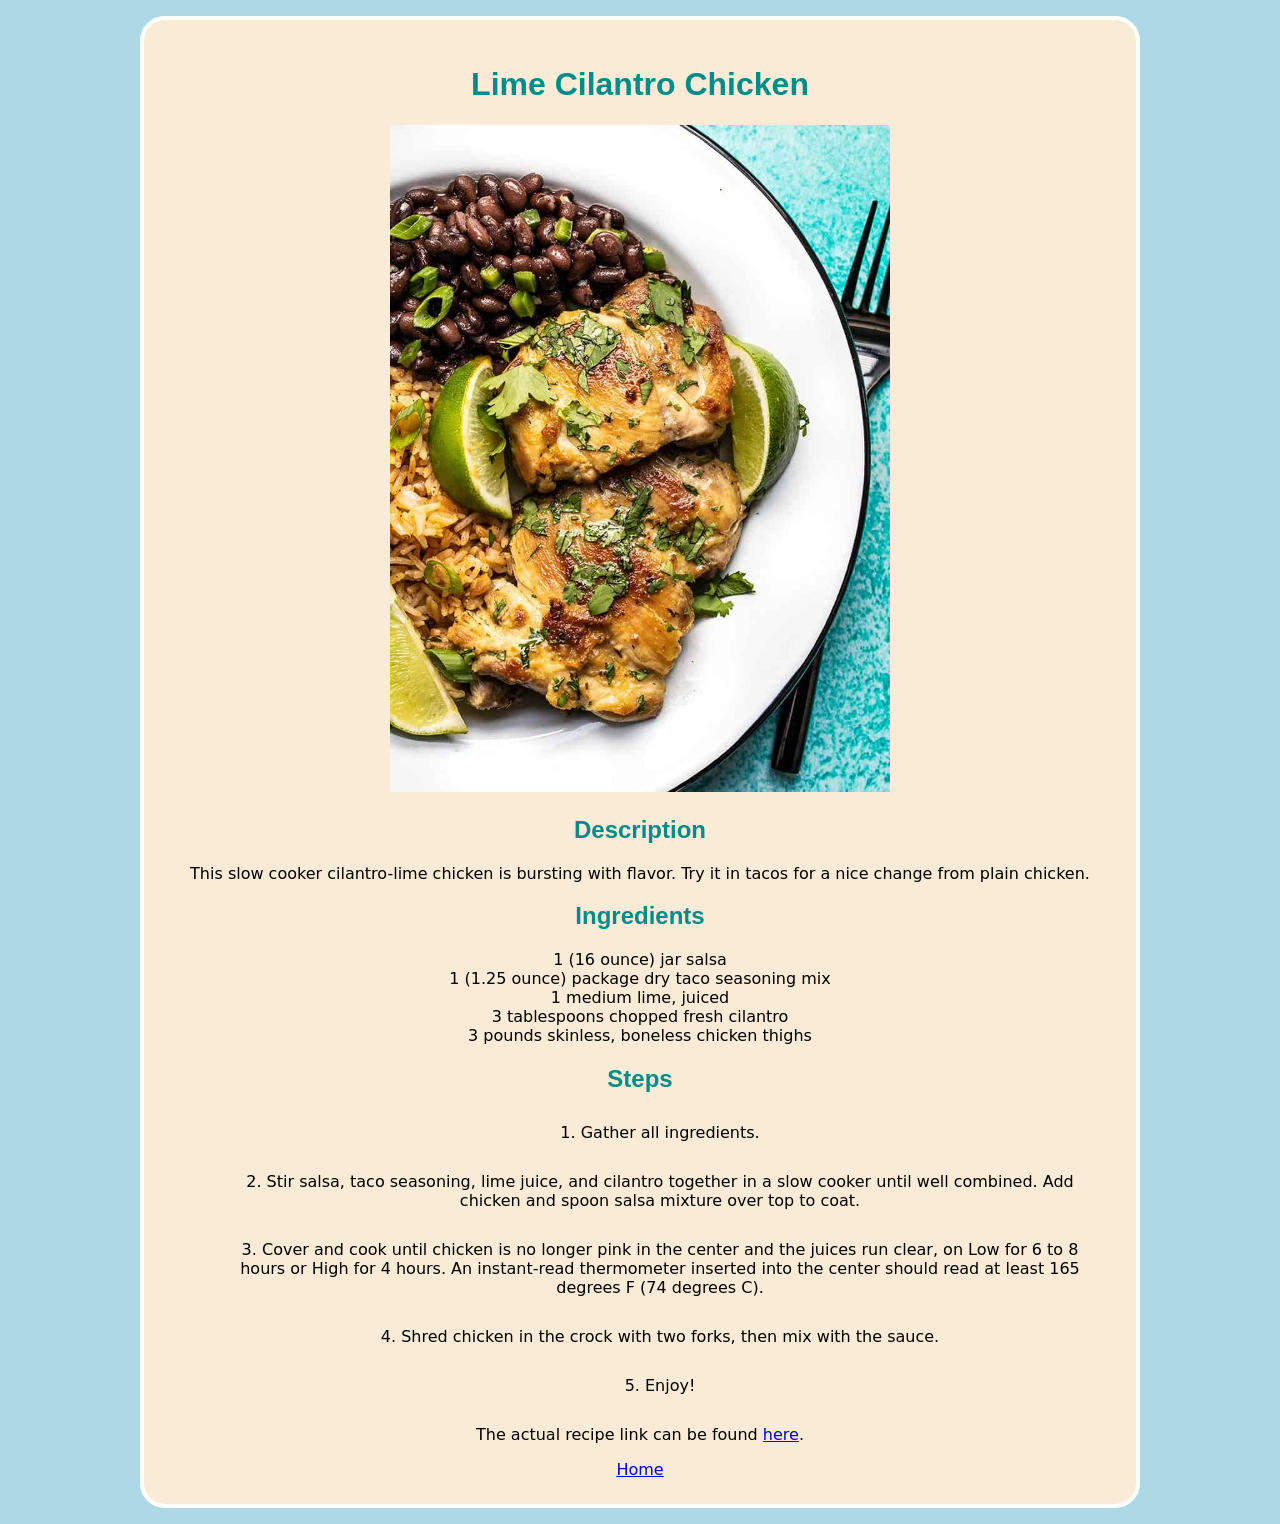
<file: recipes/lime-cilantro-chicken.html>
<!DOCTYPE html>
<html lang="en">

<head>
    <meta charset="UTF-8">
    <title>Lime Cilantro Chicken</title>
    <link rel="stylesheet" href="lime-cilantro-chicken.css">
</head>

<body>
    <div class="container">
        <h1 class="title">Lime Cilantro Chicken</h1>
        <img src="../images/Easy-Cilantro-Lime-Chicken-plate-V.jpg" alt="cilantro lime chicken on a plate" width="500">

        <h2 class="heading">Description</h2>
        <p>
            This slow cooker cilantro-lime chicken is bursting with flavor.
            Try it in tacos for a nice change from plain chicken.
        </p>

        <h2 class="heading">Ingredients</h2>
        <ul class="ingredients">
            <li>1 (16 ounce) jar salsa</li>
            <li>1 (1.25 ounce) package dry taco seasoning mix</li>
            <li>1 medium lime, juiced</li>
            <li>3 tablespoons chopped fresh cilantro</li>
            <li>3 pounds skinless, boneless chicken thighs</li>
        </ul>

        <h2 class="heading">Steps</h2>
        <ol class="steps">
            <li>Gather all ingredients.</li>
            <li>
                Stir salsa, taco seasoning, lime juice, and cilantro together in a slow cooker
                until well combined. Add chicken and spoon salsa mixture over top to coat.
            </li>
            <li>
                Cover and cook until chicken is no longer pink in the center and the juices run clear,
                on Low for 6 to 8 hours or High for 4 hours. An instant-read thermometer inserted
                into the center should read at least 165 degrees F (74 degrees C).
            </li>
            <li>Shred chicken in the crock with two forks, then mix with the sauce.</li>
            <li>Enjoy!</li>
        </ol>

        <p>
            The actual recipe link can be found
            <a href="https://www.allrecipes.com/recipe/218863/slow-cooker-cilantro-lime-chicken/">here</a>.
        </p>

        <a href="../index.html">Home</a>
    </div>
</body>

</html>
</file>
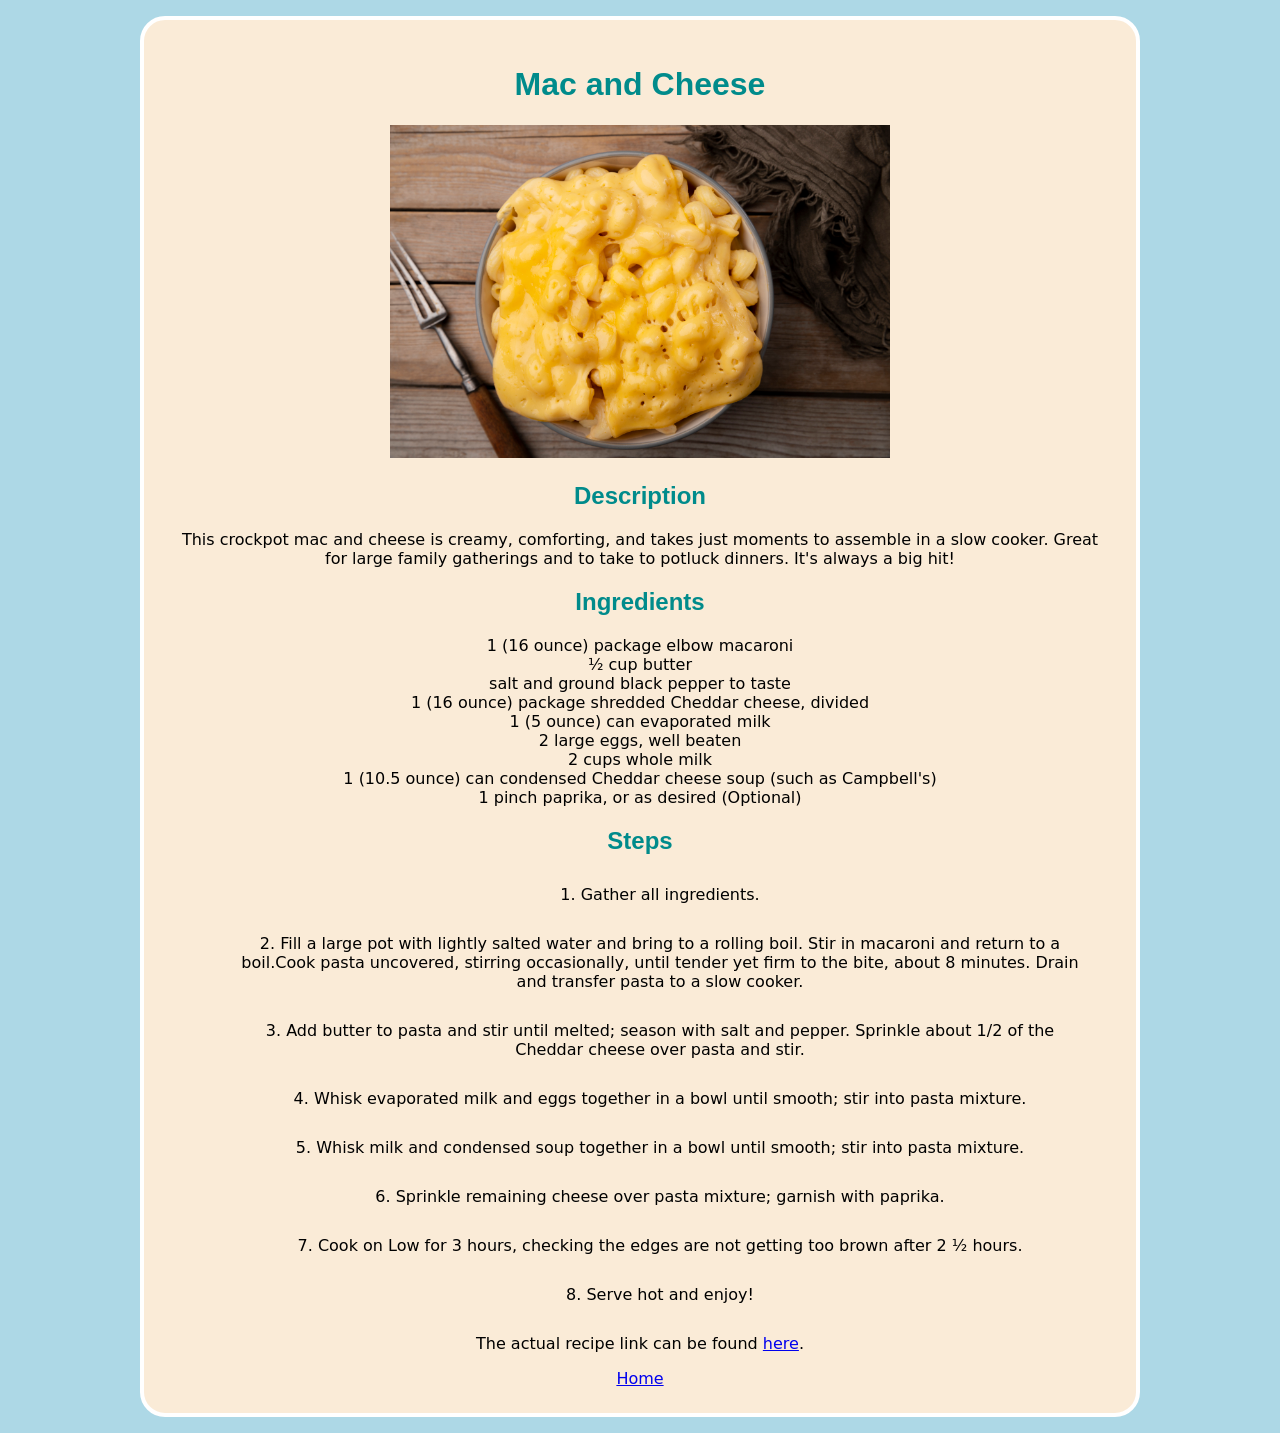
<file: recipes/mac-and-cheese.html>
<!DOCTYPE html>
<html lang="en">

<head>
    <meta charset="UTF-8">
    <title>Mac and Cheese</title>
    <link rel="stylesheet" href="mac-and-cheese.css" </head>

<body>
    <div class="container">
        <h1 class="title">Mac and Cheese</h1>
        <p>
            <img src="../images/close-up-melted-mac-cheese.jpg" alt="mac and cheese in a bowl" width="500">
        </p>

        <h2 class="heading">Description</h2>
        <p>
            This crockpot mac and cheese is creamy, comforting, and takes just moments
            to assemble in a slow cooker. Great for large family gatherings and to take
            to potluck dinners. It's always a big hit!
        </p>

        <h2 class="heading">Ingredients</h2>
        <ul class="ingredients">
            <li>1 (16 ounce) package elbow macaroni</li>
            <li>½ cup butter</li>
            <li>salt and ground black pepper to taste</li>
            <li>1 (16 ounce) package shredded Cheddar cheese, divided</li>
            <li>1 (5 ounce) can evaporated milk</li>
            <li>2 large eggs, well beaten</li>
            <li>2 cups whole milk</li>
            <li>1 (10.5 ounce) can condensed Cheddar cheese soup (such as Campbell's)</li>
            <li>1 pinch paprika, or as desired (Optional)</li>
        </ul>

        <h2 class="heading">Steps</h2>
        <ol class="steps">
            <li>Gather all ingredients.</li>
            <li>
                Fill a large pot with lightly salted water and bring to a rolling boil.
                Stir in macaroni and return to a boil.Cook pasta uncovered, stirring
                occasionally, until tender yet firm to the bite, about 8 minutes.
                Drain and transfer pasta to a slow cooker.
            </li>
            <li>
                Add butter to pasta and stir until melted; season with salt and pepper.
                Sprinkle about 1/2 of the Cheddar cheese over pasta and stir.
            </li>
            <li>Whisk evaporated milk and eggs together in a bowl until smooth; stir into pasta mixture.</li>
            <li>Whisk milk and condensed soup together in a bowl until smooth; stir into pasta mixture.</li>
            <li>Sprinkle remaining cheese over pasta mixture; garnish with paprika.</li>
            <li>Cook on Low for 3 hours, checking the edges are not getting too brown after 2 ½ hours.</li>
            <li>Serve hot and enjoy!</li>
        </ol>

        <p>
            The actual recipe link can be found
            <a href="https://www.allrecipes.com/recipe/237311/slow-cooker-mac-and-cheese/">here</a>.
        </p>

        <a href="../index.html">Home</a>
    </div>
</body>

</html>
</file>
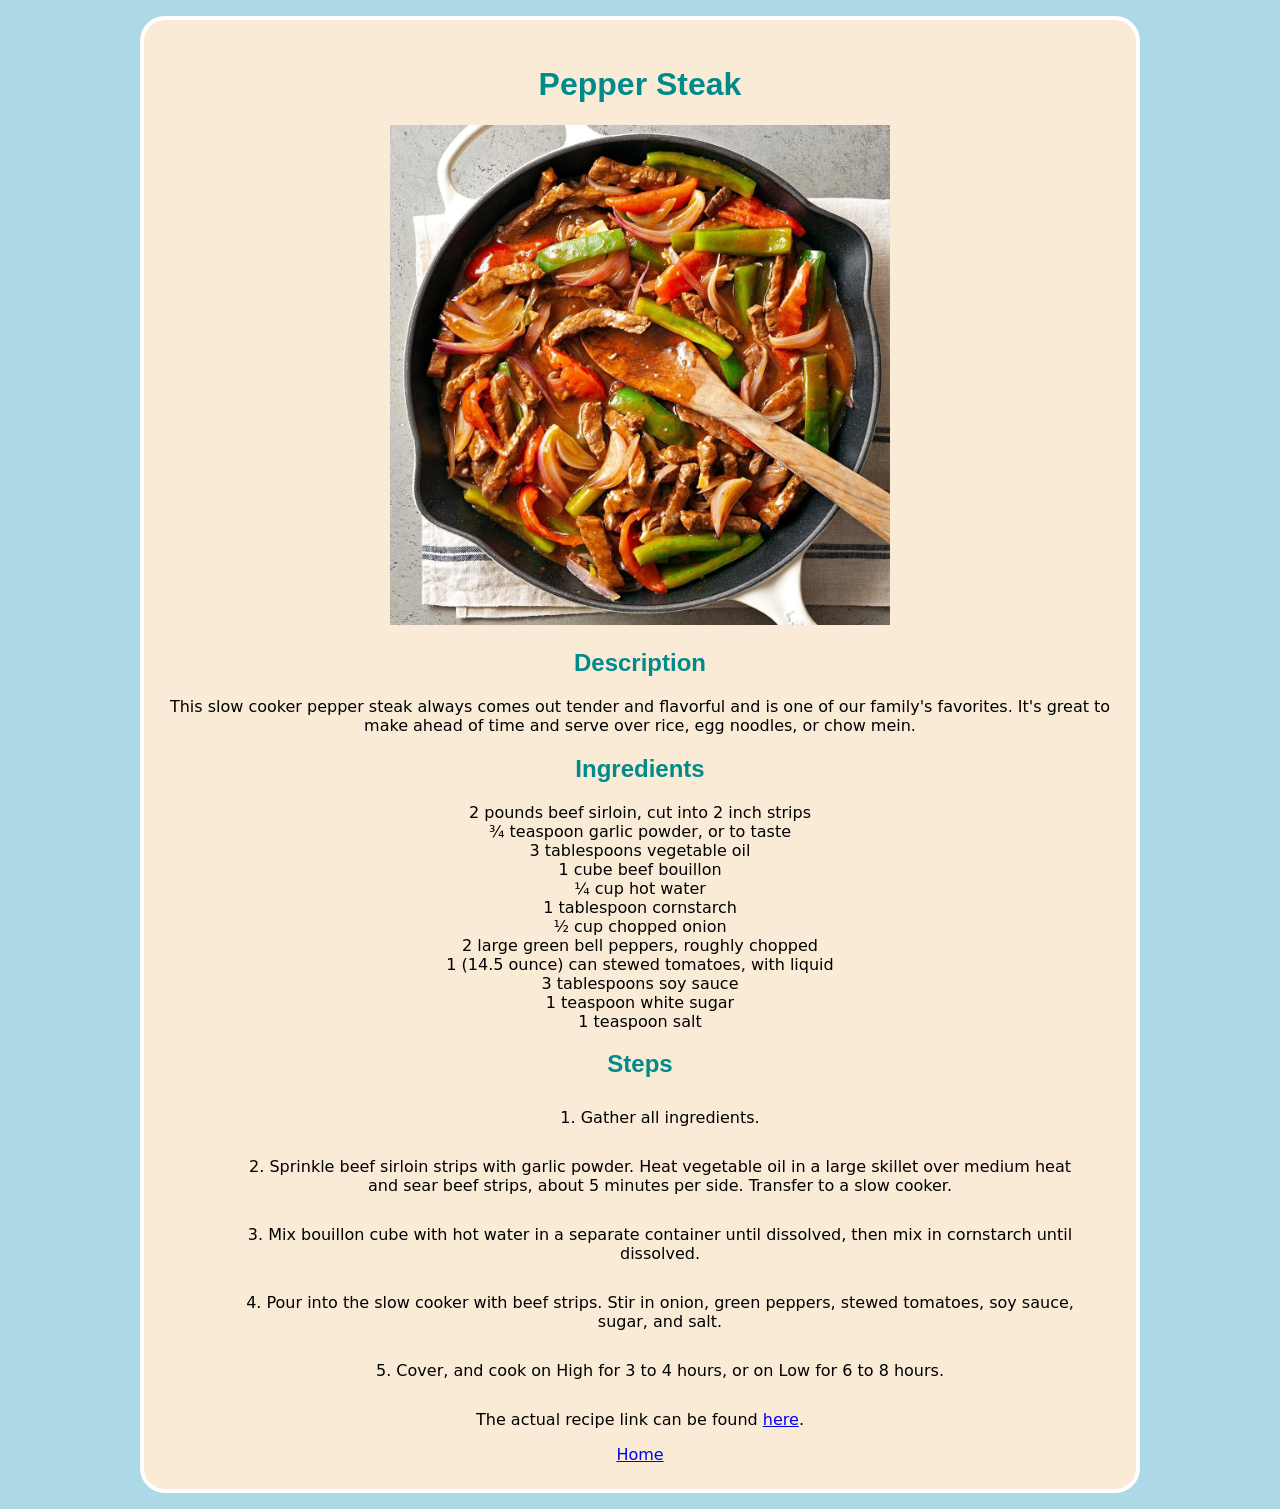
<file: recipes/pepper-steak.html>
<!DOCTYPE html>
<html lang="en">

<head>
    <meta charset="UTF-8">
    <title>Pepper Steak</title>
    <link rel="stylesheet" href="pepper-steak.css">
</head>

<body>
    <div class="container">
        <h1 class="title">Pepper Steak</h1>
        <img src="../images/Easy-Pepper-Steak_EXPS_FT24_5797_JR_0726_2.jpg" alt="pepper steak on a pan" width="500">

        <h2 class="heading">Description</h2>
        <p>
            This slow cooker pepper steak always comes out tender and flavorful
            and is one of our family's favorites. It's great to make ahead of time
            and serve over rice, egg noodles, or chow mein.
        </p>

        <h2 class="heading">Ingredients</h2>
        <ul class="ingredients">
            <li>2 pounds beef sirloin, cut into 2 inch strips</li>
            <li>¾ teaspoon garlic powder, or to taste</li>
            <li>3 tablespoons vegetable oil</li>
            <li>1 cube beef bouillon</li>
            <li>¼ cup hot water</li>
            <li>1 tablespoon cornstarch</li>
            <li>½ cup chopped onion</li>
            <li>2 large green bell peppers, roughly chopped</li>
            <li>1 (14.5 ounce) can stewed tomatoes, with liquid</li>
            <li>3 tablespoons soy sauce</li>
            <li>1 teaspoon white sugar</li>
            <li>1 teaspoon salt</li>
        </ul>

        <h2 class="heading">Steps</h2>
        <ol class="steps">
            <li>Gather all ingredients.</li>
            <li>
                Sprinkle beef sirloin strips with garlic powder. Heat vegetable oil
                in a large skillet over medium heat and sear beef strips,
                about 5 minutes per side. Transfer to a slow cooker.
            </li>
            <li>
                Mix bouillon cube with hot water in a separate container
                until dissolved, then mix in cornstarch until dissolved.
            </li>
            <li>
                Pour into the slow cooker with beef strips. Stir in onion, green
                peppers, stewed tomatoes, soy sauce, sugar, and salt.</li>
            <li>Cover, and cook on High for 3 to 4 hours, or on Low for 6 to 8 hours.</li>
        </ol>

        <p>
            The actual recipe link can be found
            <a href="https://www.allrecipes.com/recipe/23567/slow-cooker-pepper-steak/">here</a>.
        </p>

        <a href="../index.html">Home</a>
    </div>
</body>

</html>
</file>
<file: recipes/lime-cilantro-chicken.css>
body {
    background-color: lightblue;
    font-family: system-ui, -apple-system, BlinkMacSystemFont, 'Segoe UI', Roboto, Oxygen, Ubuntu, Cantarell, 'Open Sans', 'Helvetica Neue', sans-serif;
    max-width: 1000px;
    margin: 16px auto;
}

.container {
    background-color: antiquewhite;
    border-radius: 25px;
    border: 4px solid white;
    padding: 25px;
    text-align: center;
}

.title,
.heading {
    font-family: 'Franklin Gothic Medium', 'Arial Narrow', Arial, sans-serif;
    color: darkcyan;
}

.ingredients {
    list-style-type: none;
    padding: 0;
}

.steps li {
    margin: 30px;
    list-style-position: inside;
}
</file>
<file: recipes/mac-and-cheese.css>
body {
    background-color: lightblue;
    font-family: system-ui, -apple-system, BlinkMacSystemFont, 'Segoe UI', Roboto, Oxygen, Ubuntu, Cantarell, 'Open Sans', 'Helvetica Neue', sans-serif;
    max-width: 1000px;
    margin: 16px auto;
}

.container {
    background-color: antiquewhite;
    border-radius: 25px;
    border: 4px solid white;
    padding: 25px;
    text-align: center;
}

.title,
.heading {
    font-family: 'Franklin Gothic Medium', 'Arial Narrow', Arial, sans-serif;
    color: darkcyan;
}

.ingredients {
    list-style-type: none;
    padding: 0;
}

.steps li {
    margin: 30px;
    list-style-position: inside;
}
</file>
<file: recipes/pepper-steak.css>
body {
    background-color: lightblue;
    font-family: system-ui, -apple-system, BlinkMacSystemFont, 'Segoe UI', Roboto, Oxygen, Ubuntu, Cantarell, 'Open Sans', 'Helvetica Neue', sans-serif;
    max-width: 1000px;
    margin: 16px auto;
}

.container {
    background-color: antiquewhite;
    border-radius: 25px;
    border: 4px solid white;
    padding: 25px;
    text-align: center;
}

.title,
.heading {
    font-family: 'Franklin Gothic Medium', 'Arial Narrow', Arial, sans-serif;
    color: darkcyan;
}

.ingredients {
    list-style-type: none;
    padding: 0;
}

.steps li {
    margin: 30px;
    list-style-position: inside;
}
</file>
